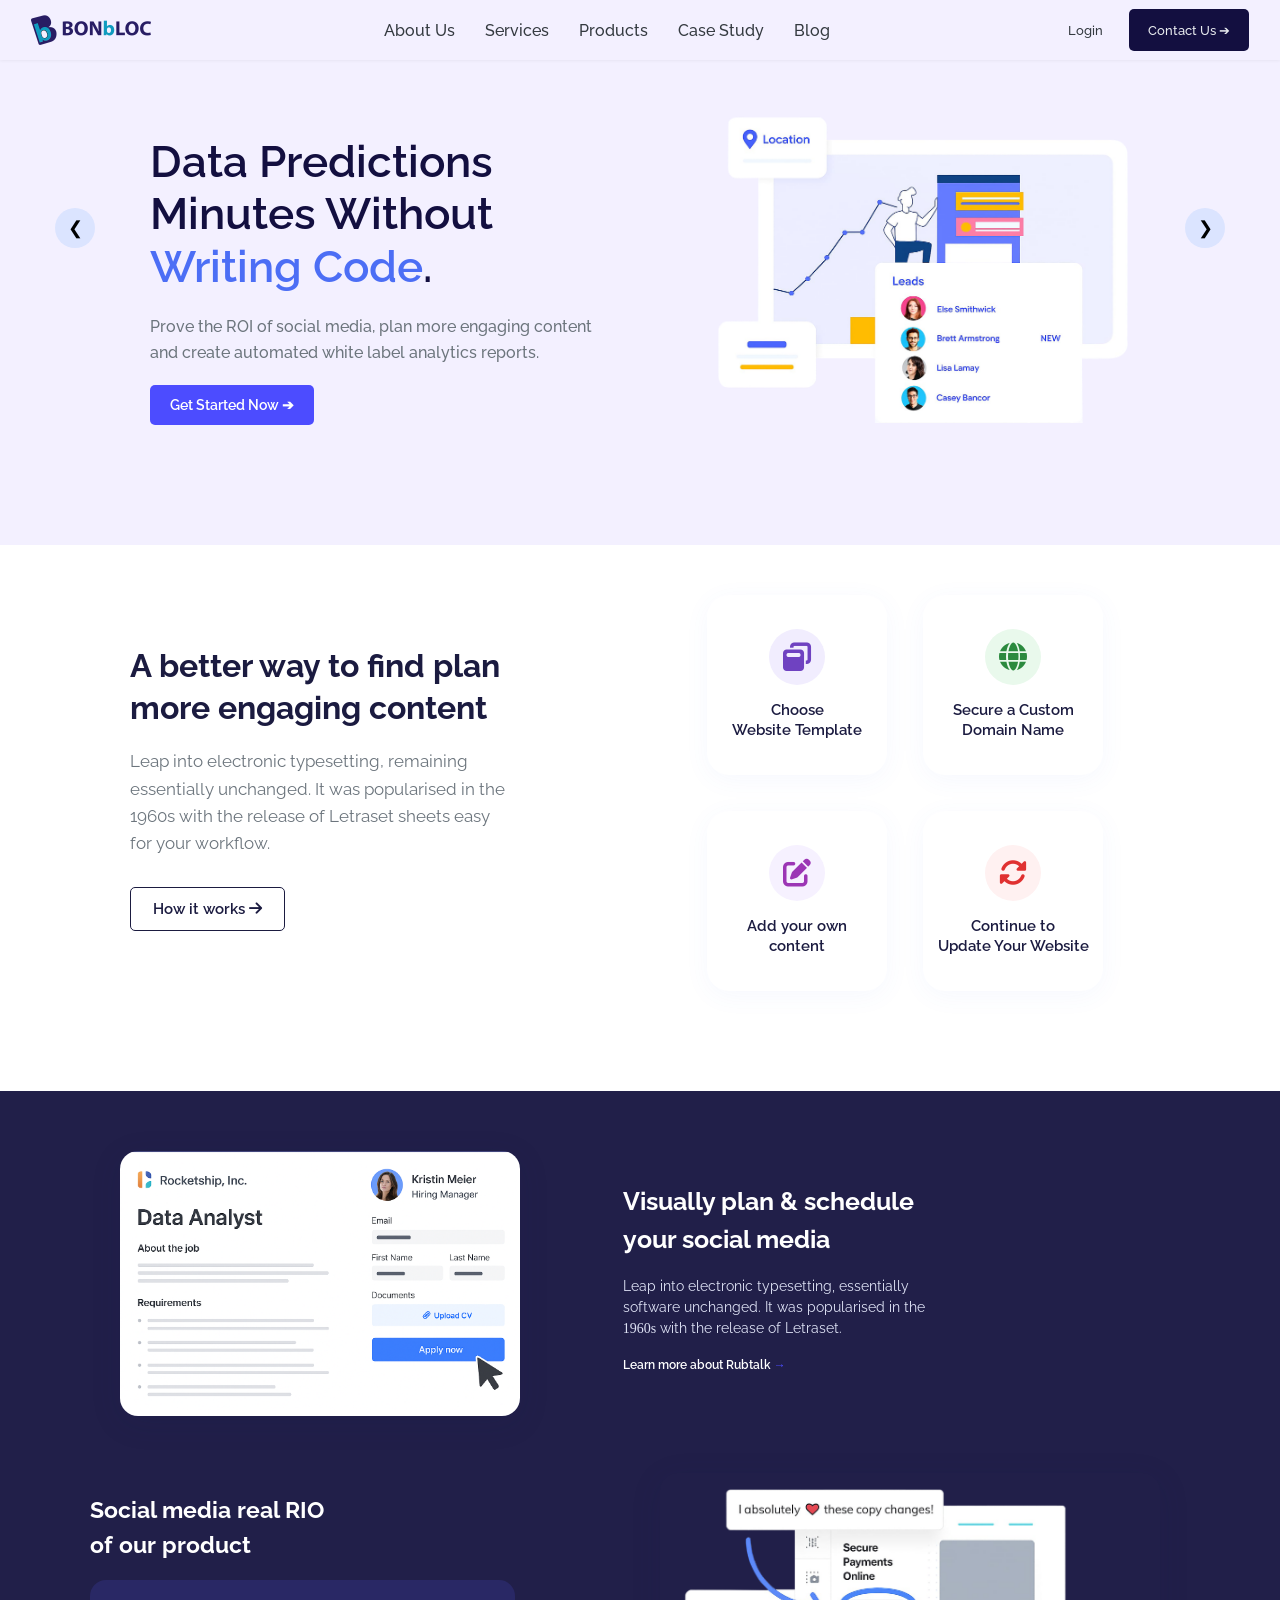
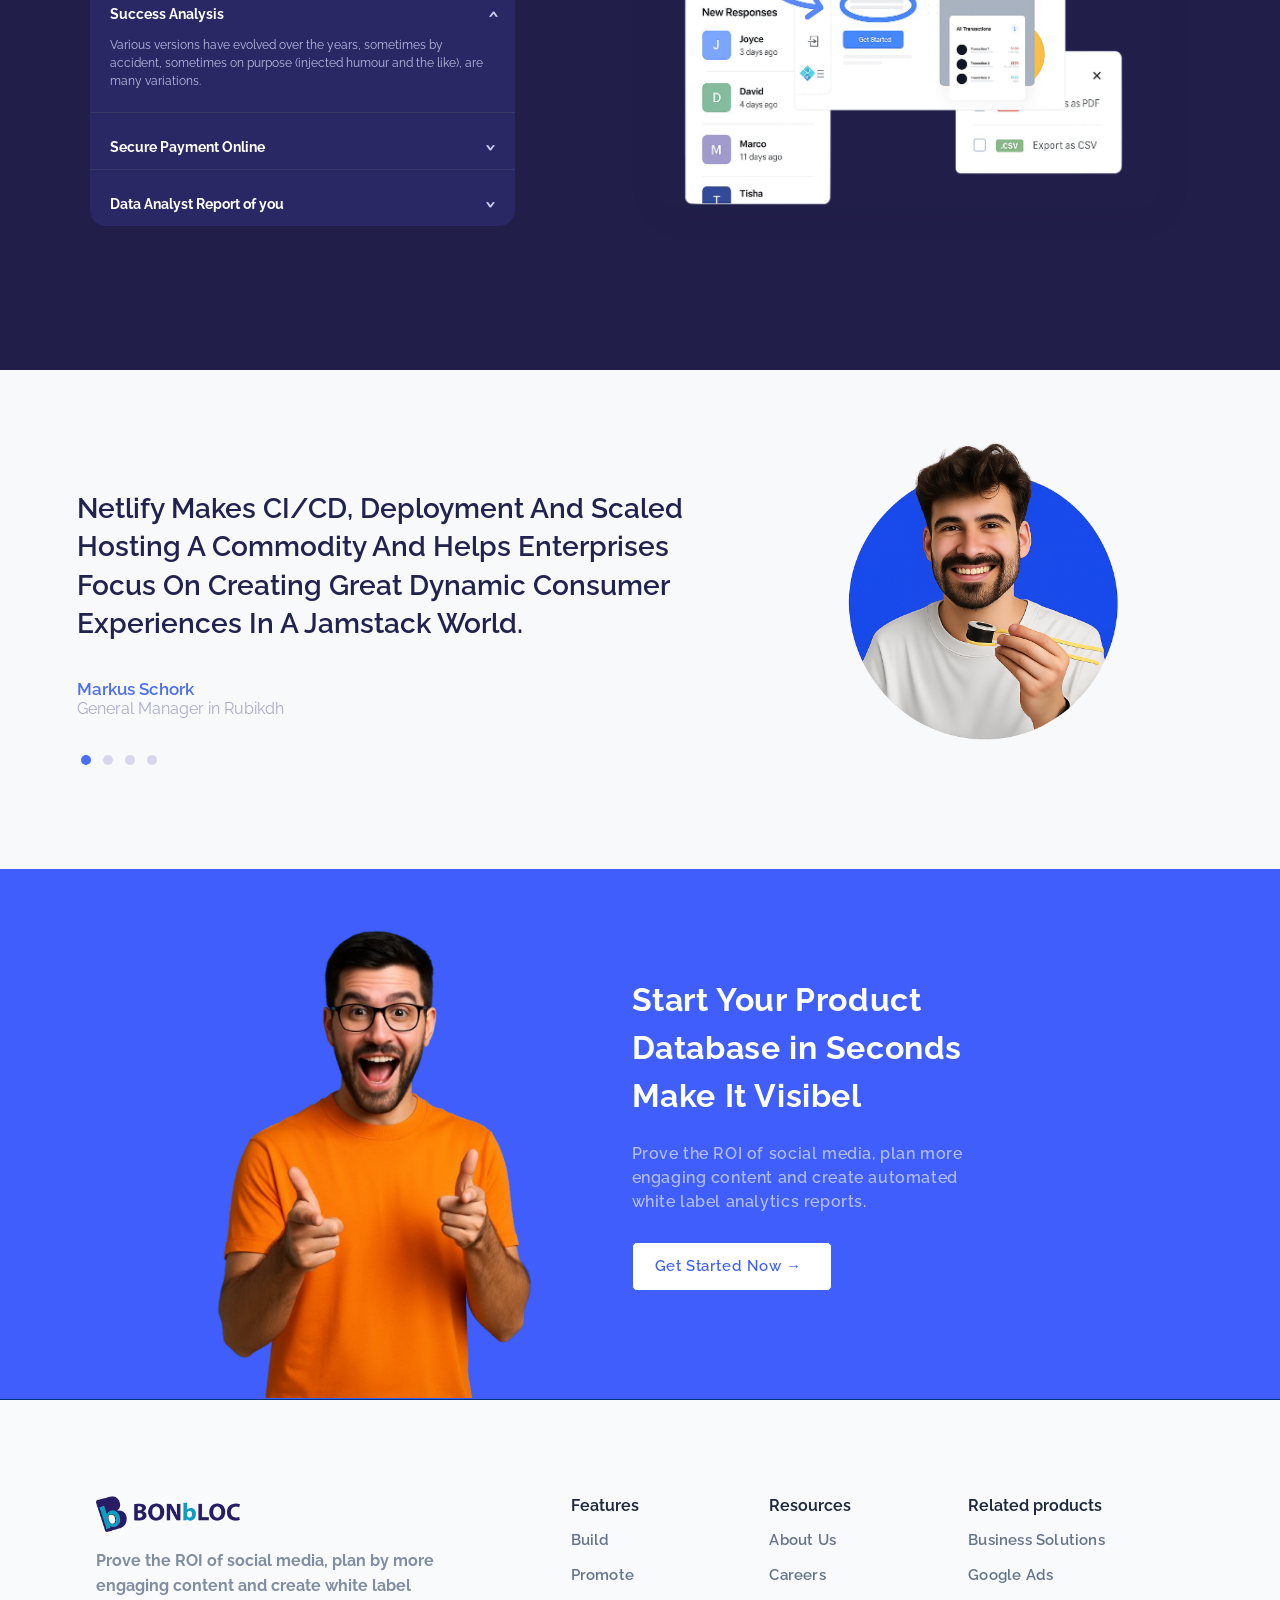
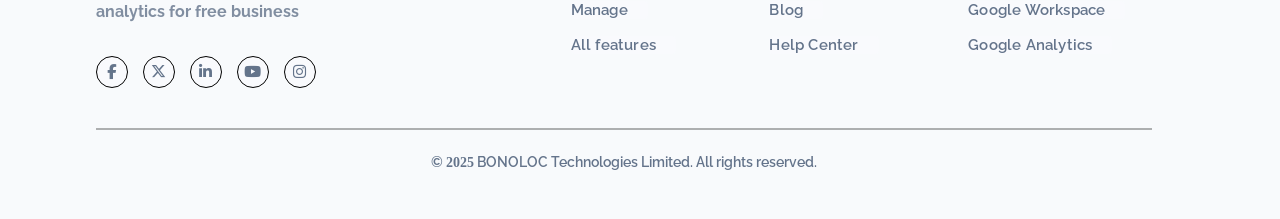
<file: index.html>
<!DOCTYPE html>
<html lang="en">
  <head>
    <meta charset="UTF-8" />
    <meta name="viewport" content="width=device-width, initial-scale=1.0" />
    <link rel="stylesheet" href="taskstyle.css" />
    <title>Task</title>
    <link rel="preconnect" href="https://fonts.googleapis.com" />
    <link rel="preconnect" href="https://fonts.gstatic.com" crossorigin />
    <link
      href="https://fonts.googleapis.com/css2?family=Raleway:ital,wght@0,100..900;1,100..900&display=swap"
      rel="stylesheet"
    />
    <link
      rel="stylesheet"
      href="https://cdnjs.cloudflare.com/ajax/libs/font-awesome/5.15.4/css/all.min.css"
    />
    <link
      rel="stylesheet"
      href="https://cdnjs.cloudflare.com/ajax/libs/font-awesome/6.5.1/css/all.min.css"
    />
  </head>
  <body>
    <header class="main-header">
      <div class="header-wrapper">
        <img src="BONbLOC-logo.png" alt="Companylogo" class="company-logo" />

        <nav>
          <a href="#">About Us</a>
          <a href="#">Services</a>
          <a href="#">Products</a>
          <a href="#">Case Study</a>
          <a href="#">Blog</a>
        </nav>

        <div class="button-group">
          <button class="btn1">Login</button>
          <button class="btn2">Contact Us &#10132;</button>
        </div>
      </div>
    </header>

    <section class="Hero-section">
      <div class="hero-container">
        <!-- Left Button -->
        <button class="nav-btn left-btn">&#10094;</button>

        <!-- Text Content -->
        <div class="hero-text">
          <h1>
            <br /><br />
            Data Predictions <br />
            Minutes Without <br />
            <span class="highlight"
              >Writing Code<span class="stop1">.</span></span
            >
          </h1>
          <p>
            Prove the ROI of social media, plan more engaging content and create
            automated white label analytics reports.
          </p>
          <button class="btn3">Get Started Now &#10132;</button>
        </div>

        <!-- Hero Image -->
        <img src="datapredict.png" alt="Hero Illustration" class="hero-image" />

        <!-- Right Button -->
        <button class="nav-btn right-btn">&#10095;</button>
      </div>
    </section>

    <section class="Features-Section">
      <div class="features-container">
        <!-- LEFT TEXT CONTENT -->
        <div class="features-left">
          <h2>A better way to find plan more engaging content</h2>
          <p>
            Leap into electronic typesetting, remaining essentially unchanged.
            It was popularised in the 1960s with the release of Letraset sheets
            easy for your workflow.
          </p>
          <button class="btn-how">
            How it works <i class="fa fa-arrow-right"></i>
          </button>
        </div>

        <!-- RIGHT FEATURE BOXES -->
        <div class="features">
          <div class="website-icon">
            <i class="fa fa-window-restore"></i>
            <p>Choose <br />Website Template</p>
          </div>

          <div class="domain-icon">
            <i class="fa fa-globe"></i>
            <p>
              Secure a Custom <br />
              Domain Name
            </p>
          </div>

          <div class="content-icon">
            <i class="fa fa-edit"></i>
            <p>Add your own <br />content</p>
          </div>

          <div class="update-icon">
            <i class="fa fa-sync-alt"></i>
            <p>Continue to <br />Update Your Website</p>
          </div>
        </div>
      </div>
    </section>

    <!-- success section -->
    <section class="success-section">
      <!-- First Row -->
      <div class="success-row top-row">
        <div class="success-card">
          <img
            src="dataanalyst.png"
            alt="Data Analyst Card"
            class="success-img top-img"
          />
        </div>
        <div class="success-text">
          <h2>Visually plan & schedule <br />your social media</h2>
          <p>
            Leap into electronic typesetting, essentially <br />software
            unchanged. It was popularised in the <br /><span
              style="font-family: serif"
              >1960s</span
            >
            with the release of Letraset.
          </p>
          <a href="#" class="learn-link"
            >Learn more about Rubtalk <span class="arrow1">&#8594;</span></a
          >
        </div>
      </div>
      <br />
      <!-- Second Row -->
      <div class="success-row bottom-row">
        <div class="success-info">
          <h3>Social media real RIO <br />of our product</h3>
          <div class="success-panel">
            <div class="success-accordion-item open">
              <div class="success-title chevron-toggle">
                Success Analysis
                <span class="chevron">&#8250;</span>
              </div>
              <div class="success-desc">
                Various versions have evolved over the years, sometimes by
                accident, sometimes on purpose (injected humour and the like),
                are many variations.
              </div>
            </div>
            <div class="success-accordion-item">
              <div class="success-title chevron-toggle">
                Secure Payment Online
                <span class="chevron">&#8250;</span>
              </div>
            </div>
            <div class="success-accordion-item">
              <div class="success-title chevron-toggle">
                Data Analyst Report of you
                <span class="chevron">&#8250;</span>
              </div>
            </div>
          </div>
        </div>
        <div class="success-media">
          <img src="sdata.png" alt="Responses" class="success-img right-img" />
        </div>
      </div>
    </section>
    <!-- HTML -->
    <section class="testimonial-section">
      <div class="testimonial-text">
        <p>
          Netlify Makes CI/CD, Deployment And Scaled <br />Hosting A Commodity
          And Helps Enterprises <br />Focus On Creating Great Dynamic Consumer
          <br />Experiences In A Jamstack World.
        </p>
        <div class="testimonial-author">
          <span class="author-name">Markus Schork</span><br />
          <span class="author-title">General Manager in Rubikdh</span>
        </div>
        <div class="testimonial-dots">
          <span class="dot active"></span>
          <span class="dot"></span>
          <span class="dot"></span>
          <span class="dot"></span>
        </div>
      </div>
      <div class="testimonial-image">
        <img src="testimonial.png" alt="testiminal-pic" />
      </div>
    </section>
    <!-- !-- ===== CTA SECTION ===== -->
    <section class="call-to-action">
      <div class="cta-image">
        <img src="ctaperson.png" alt="Excited Person" />
      </div>
      <div class="cta-text">
        <h2>Start Your Product Database in Seconds Make It Visibel</h2>
        <p>
          Prove the ROI of social media, plan more engaging content and create
          automated white label analytics reports.
        </p>
        <a href="#" class="btn primary"><p>Get Started Now &#8594;</p> </a>
      </div>
    </section>
    <footer>
      <div class="container">
        <div class="footer-content">
          <div class="footer-section footer-left">
            <img
              src="BONbLOC-logo2.png"
              alt="BONbLOC Logo"
              class="footer-logo"
            />
            <p style="color: #64748b; line-height: 1.6; margin-bottom: 15px">
              Prove the ROI of social media, plan by more engaging content and
              create white label analytics for free business
            </p>
            <div class="social-icons">
              <a href="#" class="social-icon"
                ><i class="fa-brands fa-facebook-f"></i
              ></a>
              <a href="#" class="social-icon"
                ><i class="fa-brands fa-x-twitter"></i
              ></a>
              <a href="#" class="social-icon"
                ><i class="fa-brands fa-linkedin-in"></i
              ></a>
              <a href="#" class="social-icon"
                ><i class="fa-brands fa-youtube"></i
              ></a>
              <a href="#" class="social-icon"
                ><i class="fa-brands fa-instagram"></i
              ></a>
            </div>
          </div>
          <!-- <div class="footer-right"> -->
          <div class="footer-section">
            <ul>
              <li><h4>Features</h4></li>
              <li><a href="#">Build</a></li>
              <li><a href="#">Promote</a></li>
              <li><a href="#">Manage</a></li>
              <li><a href="#">All features</a></li>
            </ul>
          </div>
          <div class="footer-section">
            <ul>
              <li><h4>Resources</h4></li>
              <li><a href="#">About Us</a></li>
              <li><a href="#">Careers</a></li>
              <li><a href="#">Blog</a></li>
              <li><a href="#">Help Center</a></li>
            </ul>
          </div>
          <div class="footer-section">
            <ul>
              <li><h4>Related products</h4></li>
              <li><a href="#">Business Solutions</a></li>
              <li><a href="#">Google Ads</a></li>
              <li><a href="#">Google Workspace</a></li>
              <li><a href="#">Google Analytics</a></li>
            </ul>
          </div>
        </div>
      </div>
      <hr />
      <div class="footer-bottom">
        <p>
          &copy; <span style="font-family: serif">2025</span> BONOLOC
          Technologies Limited. All rights reserved.
        </p>
      </div>
    </footer>
  </body>
</html>
</file>
<file: taskstyle.css>
* {
  margin: 0;
  border: 0;
  font-family: "Raleway", serif;
  box-sizing: border-box;
}
body {
  background-color: #f1f3f5;
  /* margin: 25px; */
}
.company-logo {
  height: 30px;
  width: 120px;
}
/* Hero-section */
.Hero-section {
  display: flex;
  flex-direction: column;
  padding-top: 30px;
  background-color: #f3f0ff;
  padding-bottom: 120px;
}
/* Header-section */
header.main-header {
  background-color: #f3f0ff;
  padding: 10px 30px;
  position: fixed;
  top: 0;
  left: 0;
  right: 0;
  box-shadow: 0 1px 3px rgba(0, 0, 0, 0.05);
  z-index: 1000;
  height: 60px;
  display: flex;
  align-items: center;
}

.header-wrapper {
  display: flex;
  justify-content: space-between;
  align-items: center;
  max-width: 1300px;
  width: 100%;
  margin: 0 auto;
  gap: 0;
  padding: 0 1px;
}

nav {
  flex: 1;
  display: flex;
  justify-content: center;
  gap: 30px;
}

.button-group {
  display: flex;
  gap: 20px;
}
nav a {
  font-weight: 500;
  text-decoration: none;
  color: #343a40;
  font-family: "Raleway", serif;
}
.btn1,
.btn2 {
  font-weight: 500;
  font-family: "Raleway", serif;
  cursor: pointer;
}
.btn1 {
  background: none;
  color: #343a40;
  border: none;
}
.btn2 {
  color: #e9ecef;
  background-color: #130f40;
  padding: 13px 19px;
  border-radius: 5px;
}

.hero-container {
  display: flex;
  justify-content: space-between;
  align-items: center;
  flex-wrap: wrap;
  gap: 80px;
  position: relative;
  max-width: 1200px;
  margin: 0 auto;
  padding: 0 20px;
}

.hero-text {
  max-width: 550px;
  padding-left: 90px;
  padding-top: 0px;
}

.hero-text h1 {
  font-size: 44px;
  line-height: 1.2;
  font-weight: 600;
  margin-bottom: 20px;
  font-family: "Raleway", serif;
}

.hero-text .highlight {
  color: #4c6ef5;
}
.hero-text .stop1 {
  color: #130f40;
  border-radius: 50%;
}

.hero-text p {
  font-size: 16px;
  font-weight: 500;
  line-height: 1.6;
  margin-bottom: 20px;
  color: #6c757d;
  font-family: "Raleway", serif;
}

.btn3 {
  padding: 12px 20px;
  font-size: 14px;
  font-weight: 600;
  background-color: #4c4cff;
  color: white;
  border-radius: 5px;
  border: none;
  cursor: pointer;
  font-family: "Raleway", serif;
}
h1 {
  color: #130f40;
}
.nav-btn {
  position: absolute;
  top: 50%;
  transform: translateY(-50%);
  width: 40px;
  height: 40px;
  border: none;
  border-radius: 50%;
  font-size: 18px;
  cursor: pointer;
  display: flex;
  align-items: center;
  justify-content: center;
  background-color: #dbe4ff;
}

.left-btn {
  left: 15px;
}

.right-btn {
  right: 15px;
}
.hero-image {
  flex: 1;
  max-width: 600px;
  width: 100%;
  height: auto;
  display: block;
  margin-right: 50px;
  min-width: 300px;
  padding-top: 70px;
}
/* feature-section */
.Features-Section {
  background-color: #fff;
  padding-left: 110px;
  padding-top: 50px;
  padding-bottom: 100px;
  font-family: "Raleway", serif;
}

.features-container {
  display: flex;
  gap: 20px;
  max-width: 1200px;
  margin: 0 auto;
  align-items: flex-start;
  flex-wrap: wrap;
}

.features-left {
  flex: 1 1 350px;
  max-width: 400px;
  padding-left: 20px;
  margin-top: 50px;
}

.features-left h2 {
  font-size: 32px;
  line-height: 1.3;
  font-weight: 700;
  color: #1b1b40;
  margin-bottom: 20px;
  text-align: left;
}

.features-left p {
  font-size: 17px;
  line-height: 1.6;
  color: #6c757d;
  margin-bottom: 30px;
  text-align: left;
}

.btn-how {
  background: transparent;
  border: 1px solid #1b1b40;
  color: #1b1b40;
  padding: 12px 22px;
  font-weight: 600;
  font-size: 15px;
  border-radius: 5px;
  cursor: pointer;
  transition: background-color 0.3s, color 0.3s;
  text-align: left;
}
.btn-how:hover {
  background-color: #1b1b40;
  color: white;
}

.features {
  display: grid;
  margin-right: 80px;
  grid-template-columns: repeat(2, 180px);
  grid-auto-rows: 180px;
  gap: 36px;
  justify-content: center;
  margin: 0 auto;
}

.features > div {
  width: 180px;
  height: 180px;
  background: #fff;
  border-radius: 22px;
  box-shadow: 0 5px 26px rgba(76, 110, 245, 0.05);
  display: flex;
  flex-direction: column;
  align-items: center;
  justify-content: center;
  text-align: center;
  transition: box-shadow 0.16s, transform 0.16s;
  margin: 0;
  padding: 0;
}

.features > div:hover {
  transform: translateY(-8px);
}

.features i {
  font-size: 28px;
  width: 56px;
  height: 56px;
  border-radius: 50%;
  display: flex;
  align-items: center;
  justify-content: center;
  margin-bottom: 16px;
}

.features p {
  font-size: 15px;
  font-weight: 600;
  color: #1b1b40;
  margin: 0;
  line-height: 1.32;
}

.website-icon i {
  background-color: #f1edfe;
  color: #6f42c1;
}
.domain-icon i {
  background-color: #e9f9ec;
  color: #2b8a3e;
}
.content-icon i {
  background-color: #f6f1ff;
  color: #9c36b5;
}
.update-icon i {
  background-color: #fff1f1;
  color: #e03131;
}
@media (max-width: 900px) {
  .features-container {
    flex-direction: column;
    gap: 40px;
    padding: 30px 20px;
  }
  .features-left {
    max-width: 100%;
    margin-bottom: 40px;
    padding-left: 27px;
  }
  .features {
    grid-template-columns: 1fr 1fr;
  }
}
@media (max-width: 1100px) {
  .header-wrapper {
    gap: 40px;
    padding: 0 10px;
  }
  nav {
    gap: 30px;
  }
}

@media (max-width: 900px) {
  header.main-header {
    height: auto;
    padding: 16px 8px;
  }
  .header-wrapper {
    flex-direction: column;
    align-items: flex-start;
    gap: 18px;
    padding: 0 8px;
  }
  nav {
    flex-wrap: wrap;
    gap: 15px;
    font-size: 15px;
    justify-content: flex-start;
    margin-bottom: 6px;
  }
  .button-group {
    gap: 12px;
  }
}
@media (max-width: 900px) {
  .hero-container {
    flex-direction: column;
    align-items: center;
    gap: 32px;
    text-align: center;
    padding: 0 10px;
  }
  .hero-text {
    padding-left: 0;
    padding-top: 18px;
    max-width: 100%;
  }
  .hero-image {
    margin: 0 auto;
    padding-top: 0;
    max-width: 380px;
    min-width: 180px;
    width: 100%;
  }
}

@media (max-width: 600px) {
  .Hero-section {
    padding-top: 90px;
    padding-bottom: 50px;
  }
  .hero-text h1 {
    font-size: 28px;
  }
  .hero-container {
    gap: 18px;
    padding: 0 4vw;
  }
  .hero-image {
    max-width: 92vw;
  }
}

@media (max-width: 500px) {
  .features {
    grid-template-columns: 1fr;
    gap: 10px;
  }
}
/* success-section */
.success-section {
  background: #211f49;
  color: #fff;
  padding-top: 60px;
  padding-bottom: 90px;
  font-family: "Raleway", serif;
}

.success-row {
  display: flex;
  justify-content: space-between;
  align-items: flex-start;
  max-width: 1200px;
  margin: 0 auto 38px auto;
  flex-wrap: wrap;
  gap: 54px;
}

.success-row.top-row {
  align-items: flex-start;
}

.success-card {
  flex: 1 1 330px;
  display: flex;
  justify-content: flex-start;
  margin-left: 80px;
}

.success-img {
  max-width: 400px;
  width: 100%;
  border-radius: 18px;
  box-shadow: 0 7px 30px rgba(24, 32, 80, 0.13);
}

.success-text {
  flex: 2 1 380px;
  margin-top: 32px;
}
.arrow1 {
  color: #4c4cff;
}
.success-text h2 {
  font-size: 25px;
  margin-bottom: 18px;
  color: #fff;
  line-height: 1.5;
  font-weight: 700;
}

.success-text p {
  font-size: 14px;
  color: #dee2f5;
  line-height: 1.5;
  margin-bottom: 15px;
  max-width: 420px;
}

.learn-link {
  color: #fff;
  text-decoration: none;
  font-weight: 600;
  font-size: 12px;
}

.bottom-row .success-info {
  flex: 1 1 340px;
  margin-left: 0;
  padding-top: 20px;
  padding-left: 50px;
}

.success-info h3 {
  font-size: 23px;
  line-height: 1.5;
  color: #fff;
  margin-bottom: 18px;
  font-weight: 700;
}

.success-panel {
  background: #292865;
  border-radius: 16px;
  padding: 0;
  margin-bottom: 16px;
  overflow: hidden;
  max-width: 450px;
  overflow-wrap: break-word;
}
.success-accordion-item {
  padding: 0 20px;
  width: 425px;
  border-bottom: 1px solid #363a67;
}
.success-accordion-item:last-child {
  border-bottom: none;
}
.success-title {
  font-weight: 700;
  font-size: 14px;
  color: #fff;
  display: flex;
  align-items: center;
  justify-content: space-between;
  cursor: pointer;
  padding: 22px 0 10px 0;
}
.chevron {
  font-size: 20px;
  color: #cad0ef;
  transition: transform 0.2s;
  transform: rotate(90deg);
}
.success-accordion-item.open .chevron {
  transform: rotate(-90deg);
}
.chevron-underline {
  height: 2px;
  background: #cad0ef;
  width: 26px;
  margin: 3px 0 12px 0;
  border-radius: 1px;
}
.success-desc {
  color: #bbbde1;
  font-size: 12px;
  line-height: 1.5;
  padding-bottom: 22px;
}
.success-links {
  display: flex;
  flex-direction: column;
  gap: 7px;
}
.success-links a {
  color: #a7cbff;
  font-size: 14px;
  text-decoration: underline;
  font-weight: 500;
  transition: color 0.2s;
}
.success-media {
  flex: 2 1 400px;
  display: flex;
  justify-content: flex-end;
  align-items: flex-start;
}
.bottom-row .success-img {
  border-radius: 18px;
}
.success-row.bottom-row .success-media > .success-img {
  display: block;
  position: relative;
  left: -80px;
  transform: none;
  height: auto;
  width: 500px;
  max-width: none;
}
@media (max-width: 900px) {
  .success-row.bottom-row .success-media > .success-img {
    left: 0 !important;
  }
}
@media (max-width: 900px) {
  .success-row {
    flex-direction: column;
    align-items: stretch;
    gap: 32px;
    margin: 0 16px 34px 16px;
  }
  .success-media {
    justify-content: center;
  }
  .success-card,
  .success-text,
  .success-info {
    margin-left: 0;
    margin-right: 0;
    max-width: 100%;
  }
}
.testimonial-section {
  display: flex;
  align-items: center;
  justify-content: space-between;
  background: #f8f9fb;
  padding-top: 30px;
  padding-bottom: 100px;
  font-family: "Raleway", serif;
}

.testimonial-text {
  flex: 1 1 60%;
  padding-left: 6vw;
  padding-top: 90px;
}

.testimonial-text p {
  font-size: 28px;
  font-weight: 600;
  color: #21234f;
  line-height: 1.36;
  margin-bottom: 36px;
}

.testimonial-author {
  margin-bottom: 32px;
}

.author-name {
  color: #4c6ef5;
  font-weight: 600;
  font-size: 1.08rem;
}

.author-title {
  color: #abacc9;
  font-size: 1rem;
}

.testimonial-dots {
  margin-top: 22px;
}

.dot {
  height: 10px;
  width: 10px;
  margin: 0 4px;
  background-color: #d6d7ea;
  border-radius: 50%;
  display: inline-block;
}

.dot.active {
  background-color: #4c6ef5;
}

.testimonial-image {
  flex: 1 1 40%;
  display: flex;
  align-items: center;
  justify-content: center;
  min-width: 180px;
  padding-right: 3vw;
}

.testimonial-image img {
  width: 344px;
  height: 344px;
  object-fit: cover;
  padding-top: 20px;
  padding-right: 30px;
}

/* Responsive styles */
@media (max-width: 950px) {
  .testimonial-section {
    flex-direction: column;
    align-items: center;
    padding: 40px 0;
  }
  .testimonial-text,
  .testimonial-image {
    padding: 0;
    max-width: 94vw;
    text-align: center;
  }
  .testimonial-text {
    margin-bottom: 32px;
  }
  .testimonial-image {
    margin-bottom: 0;
    padding-bottom: 0;
  }
  .testimonial-image .circle-bg {
    margin: 0 auto;
  }
}

@media (max-width: 550px) {
  .testimonial-section {
    padding: 18px 0;
  }
  .testimonial-text p {
    font-size: 1.08rem;
  }
  .testimonial-image .circle-bg {
    width: 118px;
    height: 118px;
  }
  .testimonial-image img {
    width: 94px;
    height: 94px;
  }
}
/*CSS for cta*/
.call-to-action {
  background-color: rgb(88, 107, 124);
  height: 530px;
  width: 100vw;

  display: flex;
  align-items: center;
  justify-content: center;
  background: #3f5efb;
  color: #fff;
  gap: 96px;
  font-family: "Raleway", sans-serif;
}

.cta-image img {
  width: 325px;
  padding-top: 45px;
  border-radius: 12px;
}

.call-to-action .primary {
  color: #3f5efb;
  background-color: #fff;
  display: inline;
}

.call-to-action .cta-text {
  width: 30%;
  line-height: 1.5;
  letter-spacing: 0.6px;
  text-align: left;
  display: flex;
  padding-right: 20px;
  flex-direction: column;
  gap: 12px;
  margin-right: 54px;
}

.cta-text h2 {
  font-size: 32px;
  margin-bottom: 10px;
  gap: 5px;
}

.cta-text p {
  margin-bottom: 16px;
  opacity: 0.6;
  font-weight: 550;
}

.cta-text .primary {
  width: 200px;
}
.cta-text .primary p {
  margin-bottom: 0;
  opacity: 1;
}

.primary {
  background: transparent;
  border: 1px solid;
  padding: 12px 22px;
  font-weight: 600;
  font-size: 15px;
  border-radius: 5px;
  cursor: pointer;
  transition: background-color 0.3s, color 0.3s;
  text-align: left;
}

.primary p {
  display: inline-block;
  margin: 0;
}

/*CSS for Footer */
footer {
  background: #f8fafc;
  padding: 96px 128px 48px 96px;
  border-top: 1px solid #00367d;
}

.footer-content {
  display: grid;
  grid-template-columns: 2.5fr 1fr 1fr 1fr;
  grid-template-rows: 1fr;
  gap: 15px;
  /* margin-bottom: 5px; */
}

.footer-logo {
  padding-left: 0;
  width: 144px;
  height: auto;
}

.footer-left {
  padding-right: 80px;

  display: flex;
  flex-direction: column;
  text-align: left;
  gap: 16px;
}

.footer-left p {
  font-size: 16px;
  font-weight: bold;
  line-height: 1.5px;
  opacity: 0.8;
  color: rgba(71, 71, 71, 1.5);
}

.social-icons {
  display: flex;
  gap: 15px;
}

.social-icons .social-icon {
  width: 32px;
  height: 32px;
  border-radius: 50%;
  border: solid 0.5px #000000;
  padding-right: 0px;
}
.footer-section {
  /* background-color: #bac8ff; */
  justify-content: left;
}
.footer-section h4 {
  font-size: 16px;
  font-weight: 650;
  margin-bottom: 15px;
  color: #1e293b;
}

.footer-section ul {
  list-style: none;
  padding: 0;
}

.footer-section li {
  margin-bottom: 0px;
}

.footer-section a {
  color: #64748b;
  font-weight: 600;
  font-size: 15px;
  letter-spacing: 0.2px;

  text-decoration: none;
  transition: color 0.3s;
  padding: 0 20px 0 0;
  margin-bottom: 16px;
}

.footer-section a:hover {
  color: #4f46e5;
}
footer hr {
  margin: 24px 0;
  border: 1px solid;
  opacity: 0.3;
}
.footer-bottom {
  text-align: center;
  /* padding-top: 50px; */
  color: #64748b;
  font-size: 14px;
  font-weight: 600;
}
footer a {
  display: inline-block;
  text-decoration: none;

  width: auto;
  height: auto;
  background-color: #f9fafd;
  border-radius: 4px;
  font-size: 14px;
  font-weight: 500;

  color: #000000;
  align-content: center;
  text-align: center;

  padding: 12px 12px;
  letter-spacing: 0.4px;
}

@media (max-width: 992px) {
  .call-to-action {
    flex-direction: column;
    height: auto;
    padding: 60px 30px;
    text-align: center;
    gap: 30px;
  }

  .cta-text {
    width: 100%;
    align-self: center;
  }

  .cta-image img {
    width: 150px;
    padding-top: 0;
  }

  footer {
    padding: 64px 40px 32px 40px;
  }

  .footer-content {
    grid-template-columns: 1fr 1fr;
    gap: 32px;
  }

  .footer-left {
    padding-right: 0;
  }

  .footer-section {
    justify-content: flex-start;
  }
}

@media (max-width: 600px) {
  .call-to-action {
    padding: 40px 20px;
    gap: 20px;
  }

  .cta-text h2 {
    font-size: 24px;
  }

  .cta-text {
    width: 100%;
  }
  footer {
    padding: 48px 20px 24px 20px;
  }

  .footer-content {
    grid-template-columns: 1fr;
  }

  .footer-section h4 {
    margin-top: 24px;
  }

  .social-icons {
    justify-content: center;
  }

  .footer-bottom {
    font-size: 12px;
    padding-top: 20px;
  }
}
</file>
